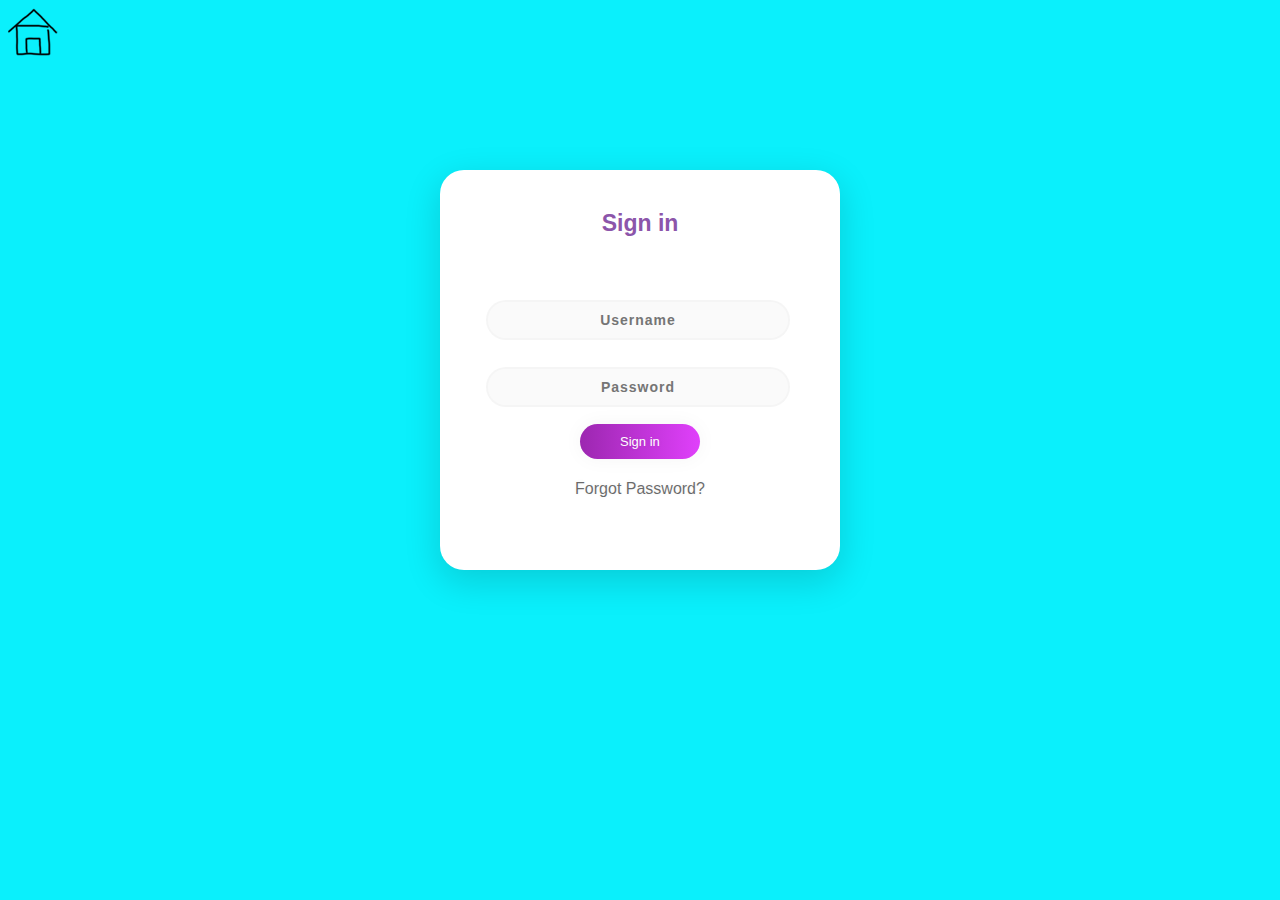
<file: login.html>
<html>

<head>
  <link rel="stylesheet" href="css/login_page.css">
  <meta name="viewport" content="width=device-width, initial-scale=1" />
  <title>Sign in</title>
</head>
  <nav class="ui-menu">
        <div class="ui-home"><a href="index.html">Home</a></div>
     </nav>

  <div class="main">
    <p class="sign" align="center">Sign in</p>
    <form class="form">
      <input class="user " type="text" align="center" placeholder="Username">
      <input class="password" type="password" align="center" placeholder="Password">
      <a class="submit" align="center">Sign in</a>
      <p class="forgot" align="center"><a href="#">Forgot Password?</p>
  </div>

</body>

</html>
</file>
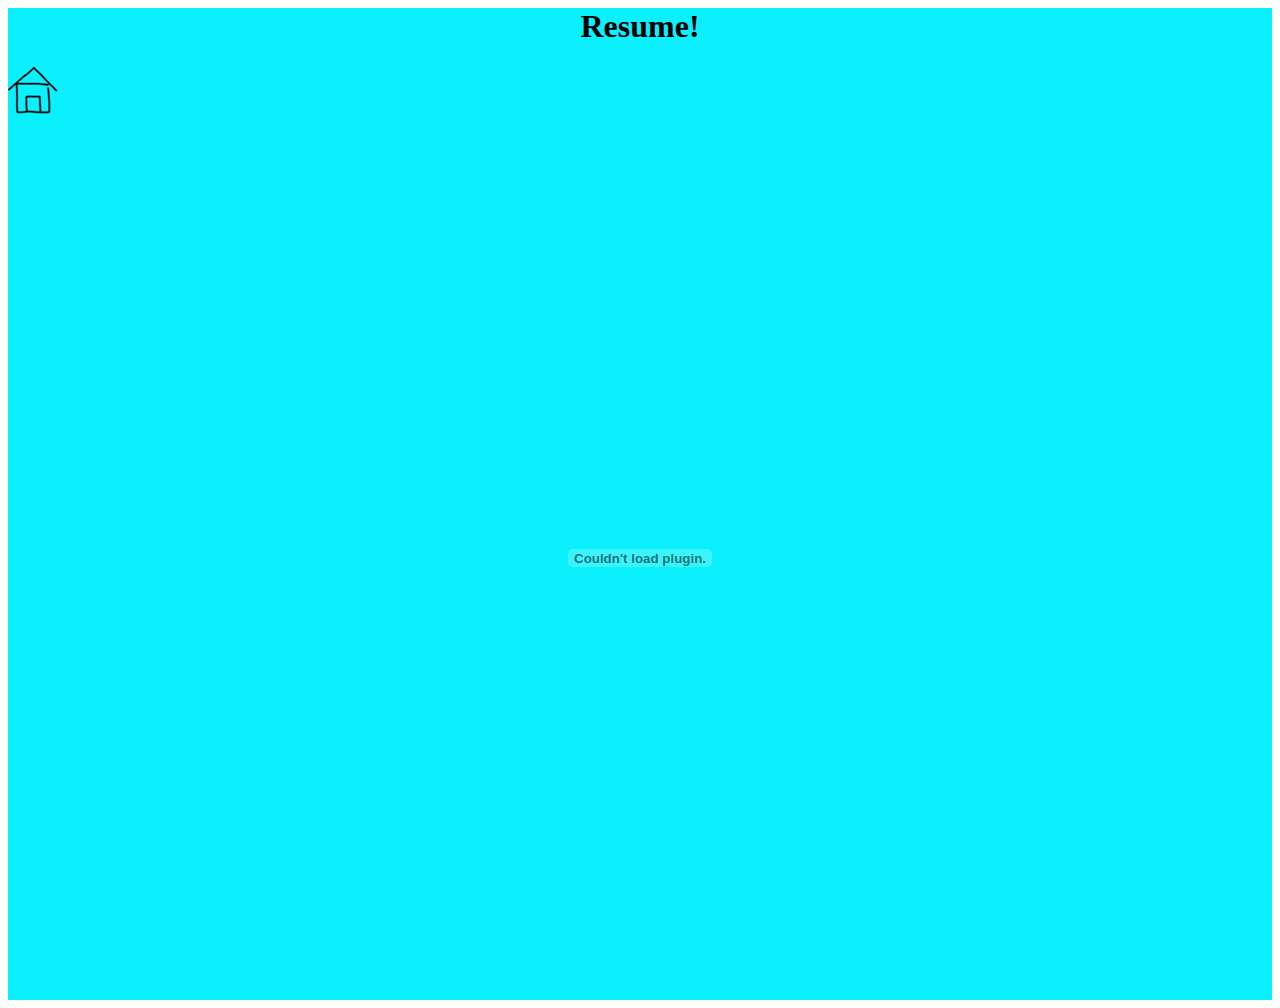
<file: myresume.html>
<link rel="stylesheet" href="css/resumecss.css">
<!DOCTYPE html>
<html lang="en">
<head>
    <meta charset="UTF-8">
    <title>Resume</title>
</head>
<body>
<div class="res">


<h1> Resume!</h1>
     <nav class="ui-menu">
        <div class="ui-home"><a href="index.html">Home</a></div>
     </nav>
<embed src="./images/naveen_aithal_U_cv.pdf"width="100%" height="100%"  />
    </div>
</body>
</html>
</file>
<file: css/login_page.css>
body {
        background-color: #0af0fc;
        font-family: sans-serif;
    }
        .ui-menu a{
display:block;
height:50px;
width:50px;
background-position:top-left;


background-image:url(../images/sprites.png);
text-indent:-99999;
color:#FFF;
background-repeat:no-repeat;
margin-left:0;

}
.ui-home a:hover{
background-position:-50px 0;
}


    .main {
        background-color: #FFF;
        width: 400px;
        height: 400px;
        margin: 7em auto;
        border-radius: 1.5em;
        box-shadow: 0px 11px 35px 2px rgba(0, 0, 0, 0.14);
    }

    .sign {
        padding-top: 40px;
        color: #8C55AA;
        font-family:  sans-serif;
        font-weight: bold;
        font-size: 23px;
    }

    .user {
    width: 76%;
    color: rgb(38, 50, 56);
    font-weight: 700;
    font-size: 14px;
    letter-spacing: 1px;
    background: rgba(136, 126, 126, 0.04);
    padding: 10px 20px;
    border: none;
    border-radius: 20px;
    outline: none;
    box-sizing: border-box;
    border: 2px solid rgba(0, 0, 0, 0.02);
    margin-bottom: 50px;
    margin-left: 46px;
    text-align: center;
    margin-bottom: 27px;
    font-family: sans-serif;
    }

    form.form {
        padding-top: 40px;
    }

    .password {
            width: 76%;
    color: rgb(38, 50, 56);
    font-weight: 700;
    font-size: 14px;
    letter-spacing: 1px;
    background: rgba(136, 126, 126, 0.04);
    padding: 10px 20px;
    border: none;
    border-radius: 20px;
    outline: none;
    box-sizing: border-box;
    border: 2px solid rgba(0, 0, 0, 0.02);
    margin-bottom: 50px;
    margin-left: 46px;
    text-align: center;
    margin-bottom: 27px;
    font-family:sans-serif;
    }


    .user:focus, .pass:focus {
        border: 2px solid rgba(0, 0, 0, 0.18) !important;

    }

    .submit {
      cursor: pointer;
        border-radius: 5em;
        color: #fff;
        background: linear-gradient(to right, #9C27B0, #E040FB);
        border: 0;
        padding-left: 40px;
        padding-right: 40px;
        padding-bottom: 10px;
        padding-top: 10px;
        font-family: sans-serif;
        margin-left: 35%;
        font-size: 13px;
        box-shadow: 0 0 20px 1px rgba(0, 0, 0, 0.04);
    }

    .forgot {
        text-shadow: 0px 0px 3px rgba(117, 117, 117, 0.12);
        color: #E1BEE7;
        padding-top: 15px;
    }

    a {
        text-shadow: 0px 0px 3px rgba(117, 117, 117, 0.12);
        color: #E1BEE7;
        text-decoration: none
    }
    .forgot a {
        opacity:.58;
        color: #000;
        text-decoration: none
    }
/*

    @media (max-width: 600px) {
        .main {
            border-radius: 0px;
        }
*/
</file>
<file: css/resumecss.css>
.res{
text-align:center;
background-color: #0af0fc;
color:#000;
}

    .ui-menu a{
display:block;
height:50px;
width:50px;
background-position:top-left;


background-image:url(../images/sprites.png);
text-indent:-99999;
color:#FFF;
background-repeat:no-repeat;
margin-left:0;

}
.ui-home a:hover{
background-position:-50px 0;
}
</file>
